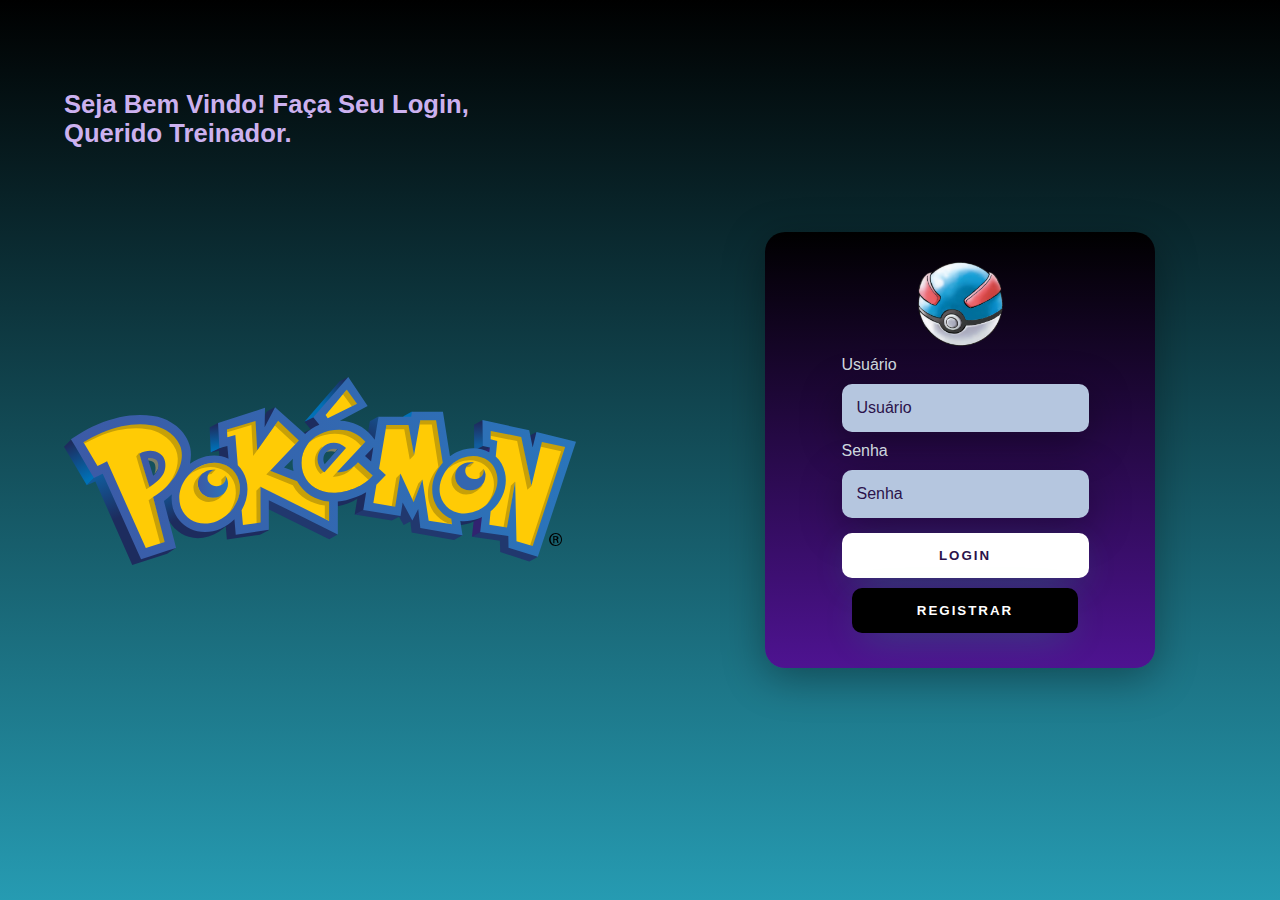
<file: index.html>
<!DOCTYPE html>
<html lang="pt-Br">

<head>
    <meta charset="UTF-8">
    <meta http-equiv="X-UA-Compatible" content="IE=edge">
    <meta name="viewport" content="width=device-width, initial-scale=1.0">
    <link rel="stylesheet" href="css/style.css">
    <link rel="shortcut icon" href="favicon/favicon-16x16.png" type="image/x-icon">
    <title>Login</title>
</head>

<body>
    
    <div class="main-login">
        
        <div class="left-login">
            
            <h1>Seja Bem Vindo! Faça Seu Login, <br> Querido Treinador. </h1>

            <div class="logoPokemas">
                <img src="./images/pokemon.svg" class="left-login-image" alt="logo">
    
            </div>
          
           
        </div>
        
        <div class="right-login">
            <div class="card-login">
              <img src ="./images/greatballoficial.png" class="imagemPokebola" onclick="TocarMusica()" />
                 <script> 
                function TocarMusica(){
                    var audio1 = new Audio();
                    audio1.src = "sounds/pokemon.mp3";
                    audio1.play();
                    
                }
            </script>  
                <form action="./acesso.php" method="post">
                    <div class="textfield">
                        <label for="usuario"> Usuário</label>
                        <input type="text" name="usuario" placeholder="Usuário">

                    </div>
                    <div class="textfield">
                        <label for="senha">Senha</label>
                        <input type="password" name="senha" placeholder="Senha">

                    </div>
                    
                   <button class="btn-login"> Login </button>
                    <!--<button class="btn-login">Login</button>-->
                      
                </form>
            
                <form action ="cadastro.html" method="post"> 
                
                
                    <button class="btn-register"> Registrar </button>
                
                </form>
             
                   
            </div>
        </div>
    </div>
    
</body>

</html>
</file>
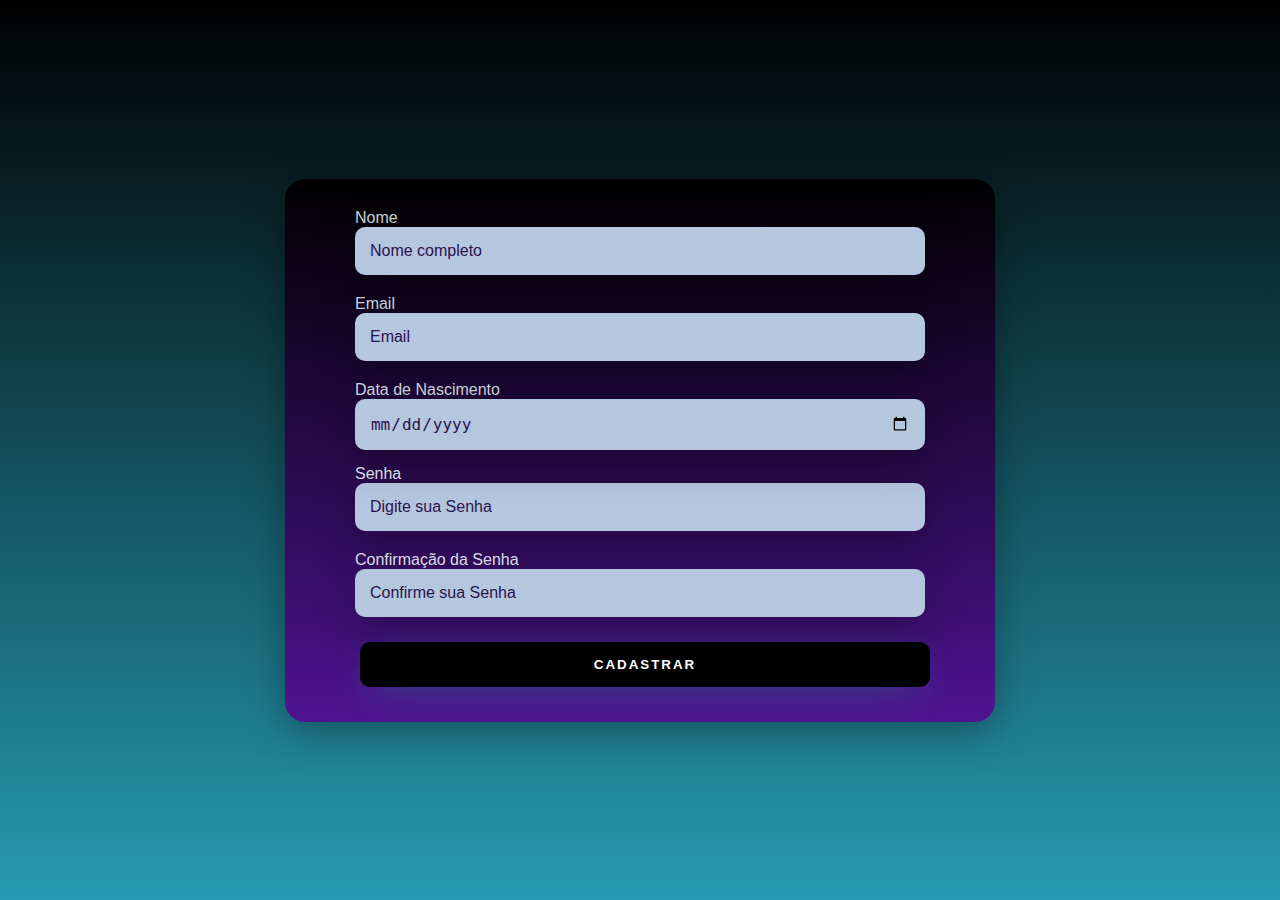
<file: cadastro.html>
<!DOCTYPE html>
<html lang="en">

<head>
    <meta charset="UTF-8">
    <meta http-equiv="X-UA-Compatible" content="IE=edge">
    <meta name="viewport" content="width=device-width, initial-scale=1.0">
    <link rel="stylesheet" href="css/style.css">
    <link rel="shortcut icon" href="favicon/favicon-16x16.png" type="image/x-icon">
    <title>Cadastre-se</title>
</head>

<body>
    <div class="main-login">
        
       
                <div class="card-login">
                   

                        <form action="acesso.php" method="post">
                            <div class="textfield2">
                                <label for="nome"> Nome </label>
                                <input type="text" name="nome" placeholder="Nome completo" >
                                <label for="email">Email</label>
                                <input type="email" name="email" placeholder="Email" >

                            </div>
                            <div class="datanasc">
                                <label for="dtnasc">Data de Nascimento</label>
                                <input type="date" name="dtnasc" placeholder="Data de Nascimento">

                            </div>

                            <div class="textfield3" >
                                
                                <label for="senha"> Senha </label> 
                                <input type="password" name="senha" placeholder="Digite sua Senha" >
                      
                                <label for="confirmarsenha"> Confirmação da Senha </label>
                                <input type="password" name="confirmarsenh" placeholder="Confirme sua Senha " >
                                
                            </div>

                            <button class="btn-register"> Cadastrar </button>


        
    </div>
    

</body>

</html>
</file>
<file: css/style.css>
@import url('https://fonts.googleapis.com/css2?family=Noto+Sans:wght@400;700&family=Roboto:wght@100&display=swap');

body {
    margin: 0%;
    font-family: 'Noto Sans', sans-serif;
}
.main-login {
    width: 100vw;
    height: 100vh;
   background: linear-gradient(to bottom, #000000, #269bb2); 
    display: flex;

    justify-content: center;
    align-items: center;


}


.left-login {
    width: 50vw;
    height: 100vh;
    display: flex;

    justify-content: center;

    align-items: center;

    flex-direction: column;


}

.logoPokemas{
    width: 40vw;
    height: 50vh;
}

.left-login>h1 {

    font-size: 2vw;
    color: #ccb1ef;
    width: 40vw;
    height: 30vh;
}
.left-login-image {
    width: 40vw;

}

.right-login {
    width: 50vw;
    height: 100vh;
    display: flex;

    justify-content: center;
 
    align-items: center;

}

.card-login {
    width: 50%;
    display: flex;
    justify-content: center;
    align-items: center;
    flex-direction: column;
    padding: 30px 35px;
    background: linear-gradient(to bottom, #000000, #4e1391);
    border-radius: 20px;
    box-shadow: 0px 10px 40px #00000056;
    
}

.card-login>h1 {
    color: #ffffff;
    font-weight: 800;

    margin: 0;
}

.textfield2 {
    width: 100%;
    display: block;
    flex-direction: column-reverse;

}
.textfield2>input{
    width: 100%;
    border: none;
    border-radius: 10px;
    padding: 15px;
    background: #b5c6df;
    color: #000000de;
    font-size: 12pt;
    box-shadow: 0px 10px 40px #00000056;
    outline: none;
    box-sizing: border-box;
    margin-bottom: 20px;
}
.textfield2 > label{
    color: #f0ffffde;
    margin-bottom: 20px;
}
.textfield2>input::placeholder {
    color: #2b134b;
}
.textfield3{
    width: 100%;
    display:block;
    /* ele inverte o contente e o aling lá*/
    align-items: flex-start;
    justify-content: center;
    margin: 15px 0px;
}
.textfield3>input{  
    width: 100%;
    border: none;
    border-radius: 10px;
    padding: 15px;
    background: #b5c6df;
    color: #000000de;
    font-size: 12pt;
    box-shadow: 0px 10px 40px #00000056;
    outline: none;
    box-sizing: border-box;
    display: block;
    margin-bottom: 20px;
    
}
.textfield3 label{
    color: #f0ffffde;
    margin-bottom: 20px;
    
   
}
.textfield3>input::placeholder {
    color: #2b134b;
}
.textfield {
    width: 100%;
    display: flex;
    flex-direction: column;
    /* ele inverte o contente e o aling lá*/
    align-items: flex-start;
    justify-content: center;
    margin: 10px 5px;
    
}
.textfield>input {
    width: 100%;
    border: none;
    border-radius: 10px;
    padding: 15px;
    background: #b5c6df;
    color: #000000de;
    font-size: 12pt;
    box-shadow: 0px 10px 40px #00000056;
    outline: none;
    box-sizing: border-box;
    
}

.textfield>label {
    color: #f0ffffde;
    margin-bottom: 10px;
}

.textfield>input::placeholder {
    color: #f0ffff94;
}
.datanasc{
    width: 100%;
    display: flex;
    flex-direction: column;
    /* ele inverte o contente e o aling lá*/
    align-items: flex-start;
    justify-content: center;

}
.datanasc>input{
    width: 100%;
    border: none;
    border-radius: 10px;
    padding: 15px;
    background: #b5c6df;
    color: #2b134b;
    font-size: 12pt;
    box-shadow: 0px 10px 40px #00000056;
    outline: none;
    box-sizing: border-box;
    margin-bottom: 0px;
}
.datanasc>label{
    color: #f0ffffde;
    margin-bottom: 0px;
}
.datanasc>placeholder{
    color: #2b134b;
}


.btn-login {
    width: 100%;
    padding: 15px 10px;
    margin: 5px;
    border: none;
    border-radius: 10px;
    outline: none;
    text-transform: uppercase;
    font-weight: 800;
    letter-spacing: 2px;
    color: #2b134b;
    background: #ffffff;
    cursor: pointer;
    box-shadow: 0px 10px 40px -12px #00ff8052;
    transition: background 1s;
}
.btn-login:hover {
    background:#6e87cd;
}
.btn-register:hover {
    background:#6e87cd;
}
.btn-register {
    width: 100%;
    padding: 15px 60px;
    margin: 5px;
    border: none;
    border-radius: 10px;
    outline: none;
    text-transform: uppercase;
    font-weight: 800;
    letter-spacing: 2px;
    color: #FFF;
    background: #000000;
    cursor: pointer;
    box-shadow: 0px 10px 40px -12px #00ff8052;
    transition: background 1s;
}

@media only screen and(max-with: 950px) {
    .card-login {
        width: 85%;
    }
}

@media only screen and(max-with: 600px) {
    .main-login {
        flex-direction: column;
    }

    .left-login {
        display: none;
    }

    .left-login {
        width: 100%;
        height: auto;
    }

    .right-login {
        width: 100%;
        height: auto;
    }

    .left-login-image {
        width: 50vw;
    }

    .card-login {
        width: 80%;
    }
}
.imagemPokebola{

    width: 85px;
    height: auto;
    cursor:pointer;
    
}
.textfield>input::placeholder{
    color:#2b134b;
}

body{
    margin: 0;
    padding: 0;
    font-family: "montserrat", sans-serif;
    min-height: 100vh;
    background-image: linear-gradient(to bottom, #db96c6, #94ccd7);

}
.container{
    width: 100%;
    position:absolute;
    top: 50%;
    transform: translateY(-50%);
    text-align: center;
    color: #2b134b;
}

.container h1{
    font-size: 160px;
    margin: 0;
    font-weight: 900;
    letter-spacing: 20px;
    background: url("./images/bocajrs.jpg") center no-repeat;
    background-size: 70%;
    -webkit-text-fill-color: transparent;
    -webkit-background-clip: text;
}
.logo{
    background: url("./images/bocajrs.jpg") center no-repeat;
}
.container a{
    text-decoration:none;
    background: #471383;
    color: #fff;
    padding: 12px 24px;
    display: inline-block;
    border-radius: 25px;
    font-size: 14px;
    text-transform: uppercase;
    transition: 0.4s;
}

.container a:hover{
    background: #752cc8;
}

.cadastro{
    width: 100vw;
    height: 100vh;
    background: linear-gradient(to bottom, #000000, #269bb2); 
    display: flex;
    justify-content: center;
    align-items: center;
}
</file>
